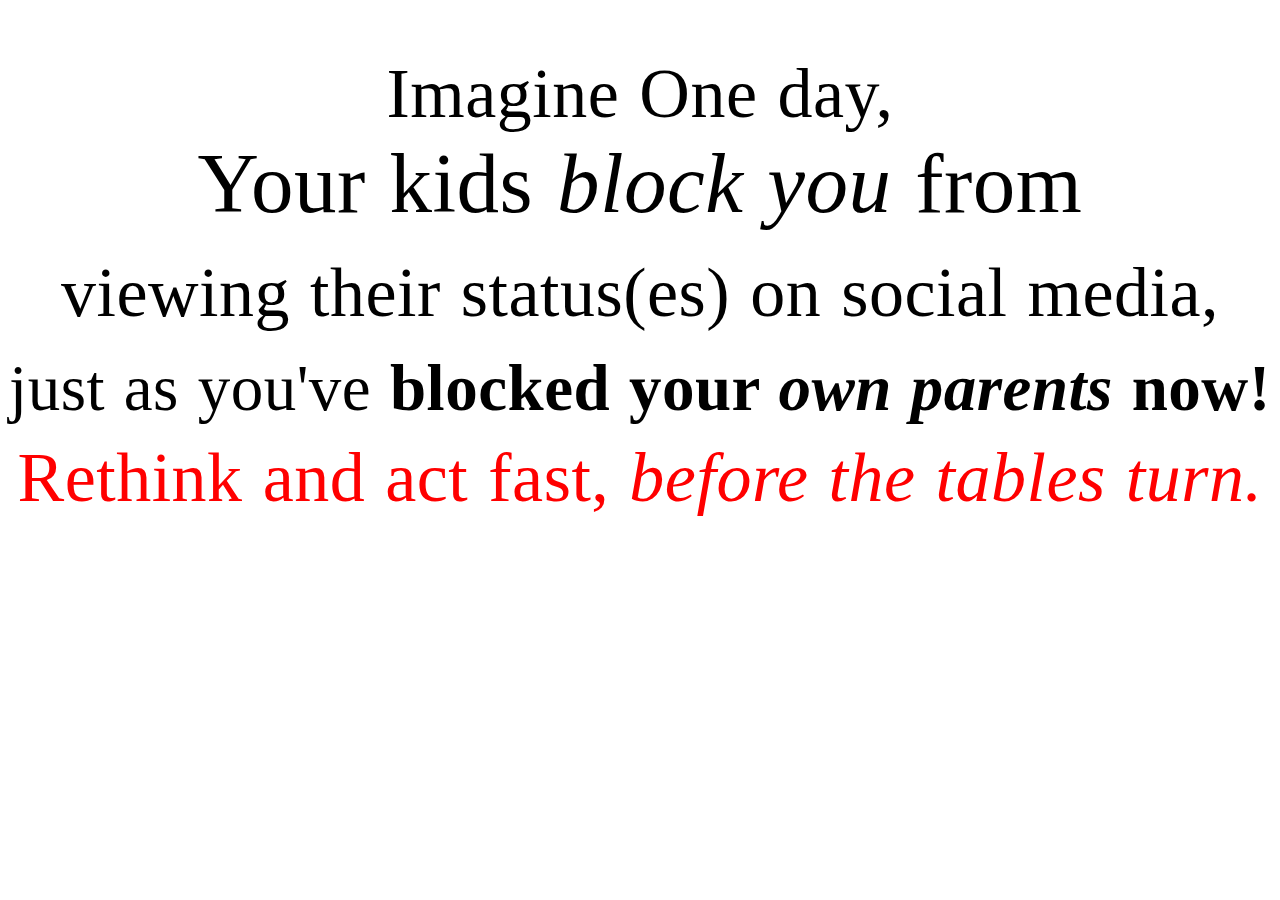
<file: Quotes.html>
<!DOCTYPE html>
<html lang="en">
<head>
    <meta charset="UTF-8">
    <meta name="viewport" content="width=<device-width>, initial-scale=1.0">
    <title>Document</title>
</head>
<body>
    <p class="first"  style="color: black; font-size: 70px; text-align: center; letter-spacing: 0.5px; word-spacing: 2px; line-height: 3rem; font-weight:200; margin-bottom: 4rem;">Imagine One day,</p>
    <p class="two" style="color: black; font-size: 85px; text-align: center; letter-spacing: 0.5px; word-spacing: 2px; line-height: 2px; font-weight:200; margin-top:52px;">Your <strong>kids <em>block you</em> from</strong></p> 
        <p class="second" style="color: black; font-size: 70px; text-align: center; letter-spacing: 0.5px; word-spacing: 2px; line-height: 3rem; font-weight:200; margin-top:52px;">viewing their status(es)</strong> on social media,</p> 
       <p class="third" style="color: black; font-size: 65px; text-align: center; letter-spacing: 0.5px; word-spacing: 2px; line-height: 2px; font-weight:400; margin-top:52px;">just as you've <strong>blocked your <em>own parents </em>now&excl;</strong></p>  
       <p class="fourth" style="color: red; font-size: 70px; text-align: center; letter-spacing: 0.5px; word-spacing: 2px; line-height: 3rem; font-weight:200; margin-top:52px;"><strong>Rethink</strong> and act fast,<em> before the tables turn.</em> </p>
</body>
</html>
</file>
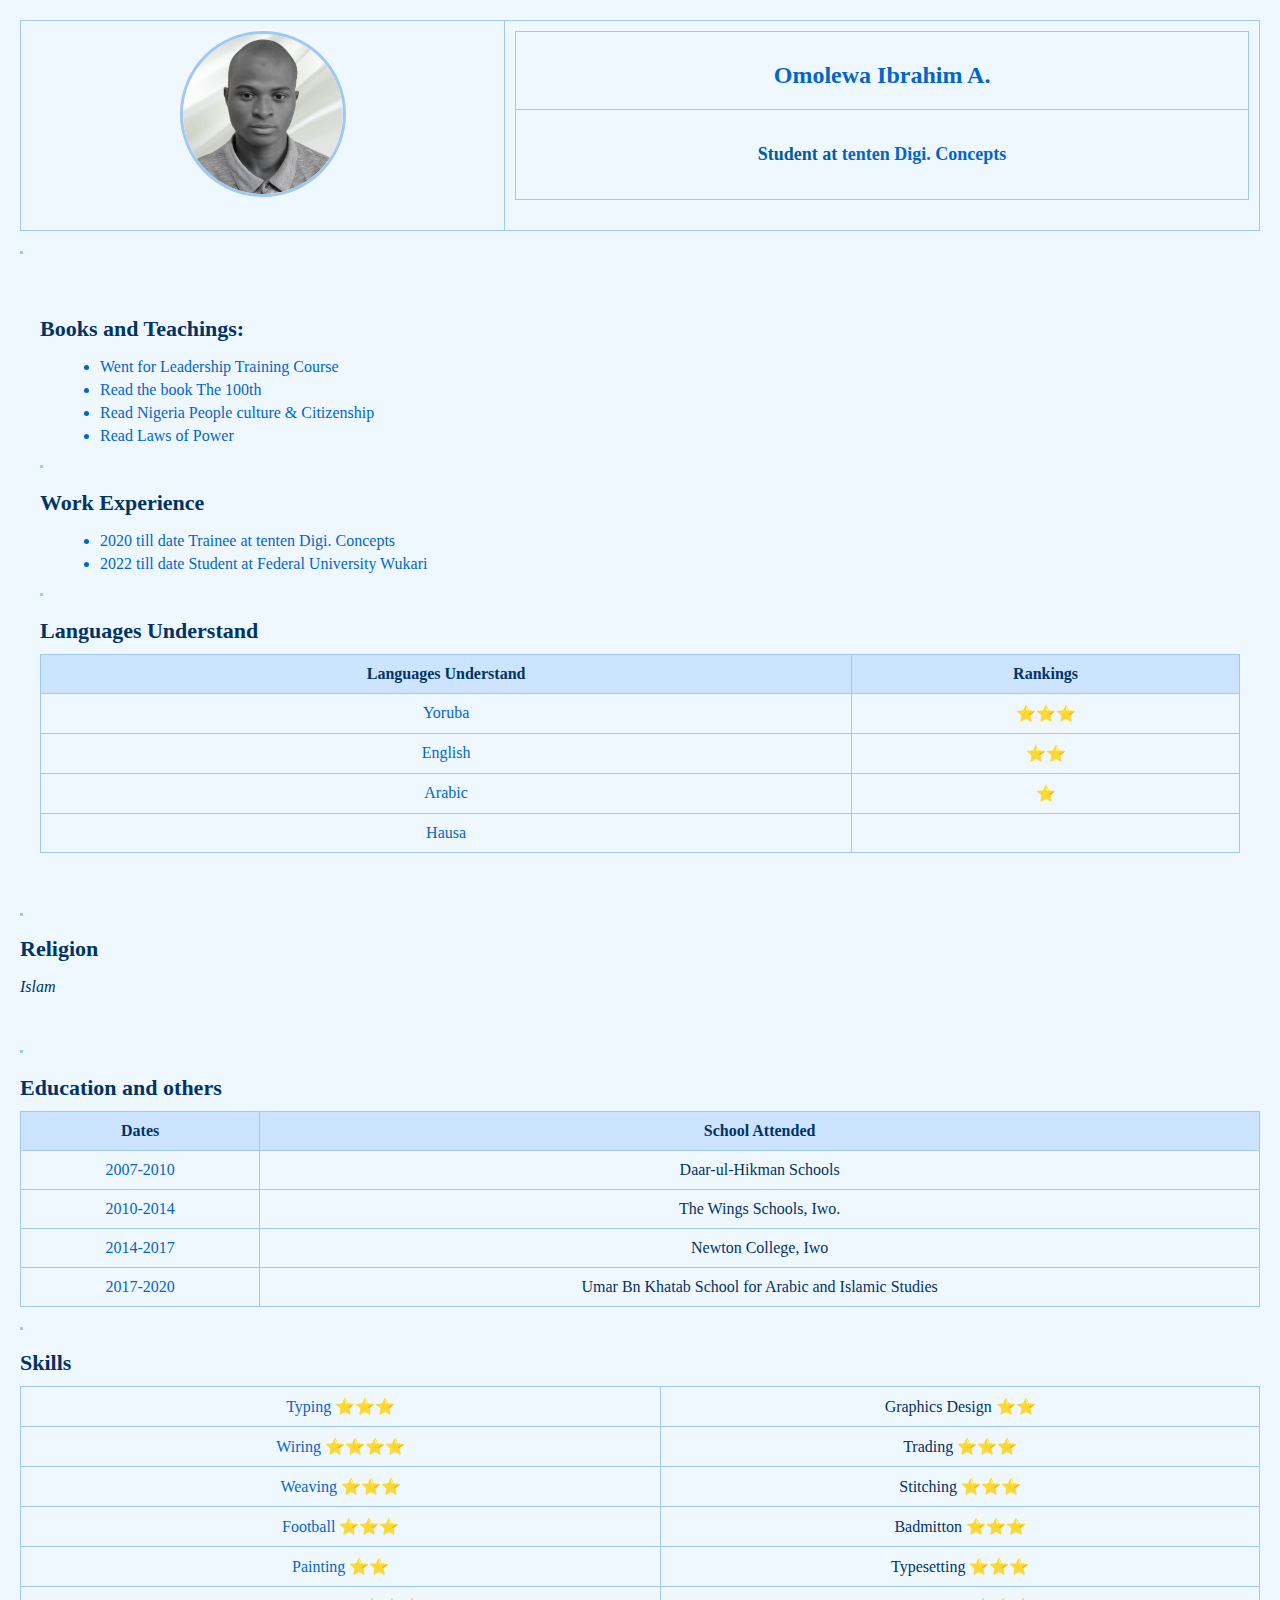
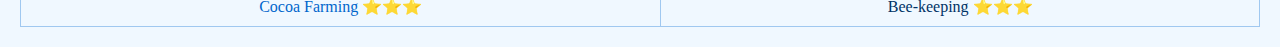
<file: Resume.html>
<!DOCTYPE html>
    <html lang="en">
    <head>
        <meta charset="UTF-8">
        <meta name="viewport" content="width=device-width, initial-scale=1.0">
        <title>Siraj_Jr Resume</title>
        <link rel='stylesheet' href="Resume.css">
        <link href="https://fonts.googleapis.com/css2?family=Roboto:ital,wght@0,100;0,300;0,400;0,500;0,700;0,900;1,100;1,300;1,400;1,500;1,700;1,900&display=swap" rel="stylesheet">
    </head>
    <body>
        <!--picture and name div-->
        <div class="table1">
        <table cellspacing="20">
            <tr>
                <td><img src="Profile picture.png" alt="Siraj_jr picture"  width="160" height="160"></td>
                <td><table>
                        <tr>
                        <td><h2>Omolewa <strong>Ibrahim</strong> A.</h2></td>
                        <tr></tr><td><h4>Student at <strong><a href="https://tentendata.com.ng/">tenten Digi. Concepts</a></strong></h4></td></tr>
                    </table>
                </td>
            </tr>
            
        </table>
        </div>
    <hr size="3" type="noshade">

<main>
        <!--Books and teachings section-->
        <div class="section-1">
            <h3>Books and Teachings:</h3>
            <ul type="ring">
                <li>Went for Leadership Training Course</li>
                <li>Read the book The 100th</li>
                <li>Read Nigeria People culture & Citizenship</li>
                <li>Read Laws of Power</li>
            </ul>
        </div>
    <hr size="3" type="noshade">

        <!--Work Experience section-->
        <div class="section-2">
            <h3>Work Experience</h3>
            <ul type="square">
                <li>2020 till date Trainee at <a href="https://tentendata.com.ng/">tenten Digi. Concepts</a></li>
                <li >2022 till date Student at <a href="https://ug.fuwportal.edu.ng/main.php">Federal University Wukari</a></li>
            </ul>
    <hr size="3" type="noshade">
        
        
        <div class="section-3">
            <h3>Languages Understand</h3>
            <table border="1" cell spacing="20">
                <thead>
                    <tr>
                        <th>Languages Understand</th>
                        <th>Rankings</th>
                    </tr>
                </thead>
                <tfoot>
                    <tr>
                        <td>Yoruba</td>
                        <td>⭐⭐⭐</td>
                    <tr>
                        <td>English</td>
                        <td>⭐⭐</td>
                    </tr>
                    <tr>
                        <td>Arabic</td>
                        <td>⭐</td>
                    </tr>
                    <tr>
                        <td>Hausa</td>
                        <td></td>
                    </tr>
                    
                    </tr>
                </tfoot>
            </table>
    </div>
</main>
    <hr size="3" type="noshade">
    <div class="section-3">
    <h2>Religion</h2>
    <p><em>Islam</em></p>
    <br>
    <hr size="3" type="noshade">
</div>

    <div class="setion-4">
        <h3>Education and others</h3>
        <table border="1">
            <thead>
                <tr>
                    <th>Dates</th>
                    <th>School Attended</th>
                </tr>
            </thead> 
        
                <tr>
                    <td>2007-2010</td>
                    <td>Daar-ul-Hikman Schools</td>
                </tr>

                <tr>
                    <td>2010-2014</td>
                    <td>The Wings Schools, Iwo.</td>
                </tr>
                <tr>
                    <td>2014-2017</td>
                    <td>Newton College, Iwo</td>
                </tr>

                <tr>
                    <td>2017-2020</td>
                    <td>Umar Bn Khatab School for Arabic and Islamic Studies</td>
                </tr>
        </table>
        <hr size="3" type="noshade">
    </div>

    <div class="section 5">
        <h2>Skills</h2>
            <table cellspacing="50">
                <tbody>
                    <tr>
                        <td>Typing  ⭐⭐⭐</td>
                        <td>Graphics Design ⭐⭐</td>
                    </tr>
                    <tr>
                        <td>Wiring  ⭐⭐⭐⭐</td>
                        <td>Trading ⭐⭐⭐</td>
                    </tr>
                    <tr>
                        <td>    Weaving ⭐⭐⭐</td>
                        <td>Stitching   ⭐⭐⭐</td>
                    </tr>
                    <tr>
                        <td>Football    ⭐⭐⭐</td>
                        <td>Badmitton   ⭐⭐⭐</td>
                    </tr>
                    <tr>
                        <td>Painting    ⭐⭐</td>
                        <td>Typesetting ⭐⭐⭐</td>
                    </tr>
                    <tr>
                        <td>Cocoa Farming  ⭐⭐⭐</td>
                        <td>Bee-keeping ⭐⭐⭐</td>
                    </tr>
                </tbody>
            </table>
    </div>

</body>
</html>
</file>
<file: Resume.css>
/* Whole body styling */
body {

    background-color: #f0f8ff; 
    margin: 20px;
    padding: 0;
    color: #003366; 
}

/* General Container for main */
main {

    padding: 20px;
    max-width: 1200px;
    margin: 0 auto;
}

/* Table1 (Picture and Name) */
.table1 {
    width: 100%;
    margin-bottom: 20px;
    border-collapse: collapse;
}

.table1 img {
    border-radius: 90px;
    border: 3px solid #a0c8f0; 
}

.table1 td {
    vertical-align: top;
    padding: 10px;
}

.table1 h2 {
    font-size: 24px;
    color: #0066cc; 
}

.table1 h4 {
    font-size: 18px;
    color: #005b9f; 
}

.table1 a {
    color: #0066cc;
    text-decoration: none;
}

.table1 a:hover {
    text-decoration: underline;
}

/* Section Headers */
h3, h2 {
    color: #003366; 
    font-size: 22px;
    margin-bottom: 10px;
}

/* Section for Unordered Lists */
ul {
    list-style-type: disc;
    margin-left: 20px;
    color: #0066cc;
}

ul li {
    font-size: 16px;
    margin: 5px 0;
}

/* Work Experience and other sections (Tables) */
table {
    width: 100%; 
    border-collapse: collapse;/*Making the default  border of html adjustable*/
    margin-bottom: 20px;
}

table th, table td {
    padding: 10px;
    border: 1px solid #a0c8f0; 
    text-align: center;
}

table th {
    background-color: #cce4ff; /* bg-colour for the table heading */ 
    color: #003366; /* text colour for the heading*/
}

table td {
    color: #0066cc; 
}

/* Language Ratings */
table td {
    color: #0066cc; 
}

table td:last-child {
    color: #003366; 
}

/* Skills section table */
table.skills {
    width: 100%;
    border-collapse: collapse;
    margin-bottom: 20px;

}

.skills td {
    font-size: 16px;
    padding: 10px;
    color: #0066cc;
}

/* Horizontal Rule (Div separtors) */
hr {
    border: 0;
    height: 3px;
    border-top:  10px;
    width: 3px;
    background-color: #a0c8f0; 
    margin: 20px 0;
}

/* Footer Section */
section-5 h2 {
    margin: 20Px;
    color: #003366;
    font-size: 22px;
}

/* Link Styling */
a {
    color: #0066cc;
    text-decoration: none;
}

a:hover {
    text-decoration: underline;
}
</file>
